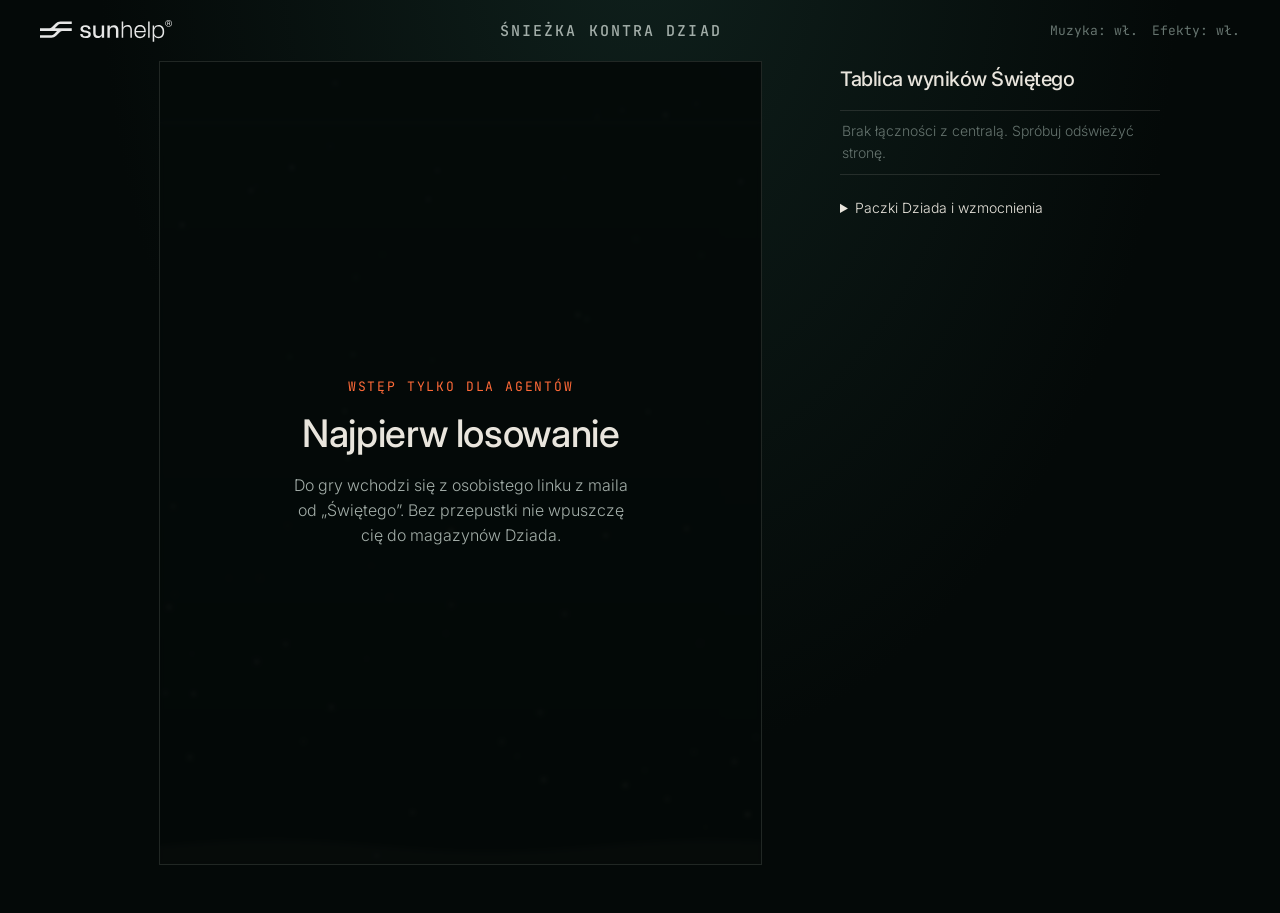
<file: gra.html>
<!doctype html>
<html lang="pl">
<head>
  <meta charset="utf-8">
  <meta name="viewport" content="width=device-width, initial-scale=1, viewport-fit=cover">
  <title>Śnieżka kontra Dziad · SunHelp</title>
  <meta name="theme-color" content="#040908">
  <meta name="robots" content="noindex">
  <link rel="icon" href="assets/sign-square-white.svg">
  <link rel="preconnect" href="https://fonts.googleapis.com">
  <link rel="preconnect" href="https://fonts.gstatic.com" crossorigin>
  <link href="https://fonts.googleapis.com/css2?family=Inter:wght@300;400;500&family=JetBrains+Mono:wght@400&display=swap" rel="stylesheet">
  <link rel="stylesheet" href="styles.css">
  <link rel="stylesheet" href="gra.css">
  <script src="config.js"></script>
</head>
<body class="gra">
  <header class="g-top">
    <a class="brand" id="back" href="./" aria-label="Wróć do misji"><img src="assets/logo-full-white.svg" alt="SunHelp"></a>
    <div class="g-title">Śnieżka kontra Dziad</div>
    <button class="g-sound" id="music" type="button" aria-pressed="true">Muzyka: <span>wł.</span></button>
    <button class="g-sound" id="sound" type="button" aria-pressed="true">Efekty: <span>wł.</span></button>
  </header>

  <main class="g-main">
    <section class="g-stage" aria-label="Gra">
      <div class="g-frame" id="frame">
        <canvas id="game" width="600" height="800" aria-label="Plansza gry"></canvas>
        <div class="g-over" id="over"></div>
      </div>
      <p class="g-guest" id="guest" hidden></p>
    </section>

    <aside class="g-side">
      <h2>Tablica wyników Świętego</h2>
      <p class="g-note" id="note"></p>
      <ol class="g-board" id="board"><li class="g-empty">Łączę z centralą…</li></ol>
      <details class="g-legend">
        <summary>Paczki Dziada i wzmocnienia</summary>
        <div id="legend"></div>
      </details>
    </aside>
  </main>

  <script type="module" src="gra.js"></script>
</body>
</html>
</file>
<file: styles.css>
/* Operacja: Tajny Mikołaj — ciemno, typografia zamiast ramek. */
@font-face { font-family: 'Sterling'; src: url('https://framerusercontent.com/assets/YCcRkp0VQHp4x70bRb9IDf6zSzs.woff2') format('woff2'); font-weight: 300; font-display: swap; }
@font-face { font-family: 'Sterling'; src: url('https://framerusercontent.com/assets/XSNR4xOj2wG0GPhxtBsLlCXgHE.woff2') format('woff2'); font-weight: 400; font-display: swap; }
@font-face { font-family: 'Sterling'; src: url('https://framerusercontent.com/assets/hUZeyuGKqVvgGfh1LkpBEQQBIU.woff2') format('woff2'); font-weight: 500 700; font-display: swap; }

:root {
  --ink: #040908;          /* tło */
  --ink-2: #08120f;
  --sheet: #0b1714;        /* „kartka” dossier */
  --green: #18332F;        /* SunHelp */
  --green-2: #334948;      /* SunHelp */
  --orange: #FF6A39;       /* SunHelp — lont, laser, jedyny mocny kolor */
  --cream: #E9E5DD;
  --text-2: #a3aea9;
  --muted: #66746f;
  --rule: rgba(233, 229, 221, .12);
  --serif-ish: 'Sterling', Inter, system-ui, sans-serif;
  --mono: 'JetBrains Mono', ui-monospace, Menlo, monospace;
  --ease: cubic-bezier(.2, .8, .2, 1);
  --lx: 50%; --ly: 40%;    /* pozycja latarki */
}
* { box-sizing: border-box; }
html, body { margin: 0; min-height: 100%; }
body {
  background: var(--ink);
  color: var(--cream);
  font: 300 17px/1.6 var(--serif-ish);
  -webkit-font-smoothing: antialiased;
  overflow-x: hidden;
}
button { font: inherit; color: inherit; }
::selection { background: var(--orange); color: var(--ink); }
.mono { font-family: var(--mono); }

/* ── tło ── */
#fx { position: fixed; inset: 0; width: 100%; height: 100%; z-index: 0; pointer-events: none; }
/* latarka: wszystko poza snopem tonie w ciemności */
.dark {
  position: fixed; inset: 0; z-index: 3; pointer-events: none;
  background: radial-gradient(circle 360px at var(--lx) var(--ly), rgba(4,9,8,0) 0%, rgba(4,9,8,.55) 55%, rgba(4,9,8,.9) 100%);
  transition: opacity 1.2s;
}
body:not(.torch) .dark { opacity: 0; }
@media (hover: none) { .dark { display: none; } }
.grain { position: fixed; inset: 0; z-index: 2; pointer-events: none; opacity: .06; mix-blend-mode: overlay;
  background-image: url("data:image/svg+xml,%3Csvg xmlns='http://www.w3.org/2000/svg' width='160' height='160'%3E%3Cfilter id='n'%3E%3CfeTurbulence baseFrequency='.8' numOctaves='3' stitchTiles='stitch'/%3E%3C/filter%3E%3Crect width='160' height='160' filter='url(%23n)'/%3E%3C/svg%3E"); }

/* lampki: małe, ciepłe, przygaszone */
.lights { position: fixed; top: 0; left: 0; right: 0; height: 34px; z-index: 4; pointer-events: none; opacity: .7; }
.lights svg { width: 100%; height: 100%; overflow: visible; }
.lights .bulb { animation: bulb 3.2s ease-in-out infinite; }
@keyframes bulb { 0%, 100% { opacity: .25; } 50% { opacity: .9; } }

/* ── nagłówek / stopka ── */
.top { position: relative; z-index: 5; display: flex; align-items: center; gap: 16px; padding: 30px clamp(16px, 5vw, 64px) 0; max-width: 1280px; margin: 0 auto; }
.brand img { height: 20px; display: block; opacity: .9; }
.sound { margin-left: auto; background: none; border: 0; padding: 4px 0; font-size: 13px; color: var(--muted); cursor: pointer; }
.sound:hover, .sound[aria-pressed="true"] { color: var(--cream); }
.foot { position: relative; z-index: 5; max-width: 1280px; margin: 0 auto; padding: 48px clamp(16px, 5vw, 64px) 28px; font-size: 13px; color: #3f4c48; }

main { position: relative; z-index: 4; max-width: 1280px; margin: 0 auto; padding: clamp(32px, 6vh, 80px) clamp(16px, 5vw, 64px) 0; min-height: calc(100vh - 150px); }

/* ── typografia ── */
h1, h2 { margin: 0; font-weight: 400; letter-spacing: -.025em; line-height: 1.02; }
h1 { font-size: clamp(42px, 6.4vw, 92px); }
h2 { font-size: clamp(32px, 4.4vw, 56px); }
p { margin: 0; }
.prose { text-wrap: pretty; color: var(--text-2); font-size: clamp(17px, 1.45vw, 20px); line-height: 1.65; max-width: 34em; }
.prose b, .prose strong { color: var(--cream); font-weight: 400; }
.num { font-variant-numeric: tabular-nums; color: var(--cream); }
.o { color: var(--orange); }
.small { font-size: 14px; color: var(--muted); }
.transmission { font: 13px/1.9 var(--mono); color: #5d7a72; min-height: 5.7em; }
.transmission .caret { display: inline-block; width: .55em; height: 1em; vertical-align: -.15em; background: var(--orange); margin-left: 2px; animation: caret 1s steps(2) infinite; }
@keyframes caret { 50% { opacity: 0; } }
.redacted { display: inline-block; background: #bdb8ae; color: transparent; border-radius: 1px; height: .95em; vertical-align: -.1em; user-select: none; }

/* przyciski: płaskie, bez poświaty */
.btn { display: inline-flex; align-items: center; gap: 14px; border: 0; border-radius: 2px; padding: 17px 26px; cursor: pointer;
  background: var(--orange); color: #140a05; font: 500 17px var(--serif-ish); letter-spacing: 0; transition: background .2s, transform .15s; }
.btn:hover { background: var(--cream); }
.btn:active { transform: translateY(1px); }
.btn[disabled] { opacity: .45; cursor: progress; }
.btn .arr { transition: transform .2s var(--ease); }
.btn:hover .arr { transform: translateX(4px); }
.btn.quiet { background: transparent; color: var(--cream); padding-left: 0; padding-right: 0; border-bottom: 1px solid var(--rule); border-radius: 0; }
.btn.quiet:hover { border-color: var(--cream); }
.link { background: none; border: 0; padding: 0; color: var(--muted); text-decoration: underline; text-decoration-color: var(--rule); text-underline-offset: 5px; cursor: pointer; font-size: 15px; }
.link:hover { color: var(--cream); text-decoration-color: var(--cream); }

/* wejścia */
.screen { animation: rise .9s var(--ease) both; }
@keyframes rise { from { opacity: 0; transform: translateY(10px); } }
.seq > * { animation: rise .9s var(--ease) both; }
.seq > *:nth-child(2) { animation-delay: .12s; } .seq > *:nth-child(3) { animation-delay: .24s; }
.seq > *:nth-child(4) { animation-delay: .36s; } .seq > *:nth-child(5) { animation-delay: .48s; } .seq > *:nth-child(6) { animation-delay: .6s; }

/* ════════ BOOT ════════ */
.boot { position: fixed; inset: 0; z-index: 50; background: #000; display: grid; place-items: center; transition: opacity 1s, visibility 1s; }
.boot.done { opacity: 0; visibility: hidden; }
.boot-inner { width: min(520px, 86vw); }
.boot-lines { font: 13px/1.9 var(--mono); color: #4f6d65; min-height: 7.6em; }
.boot-lines .ok { color: var(--cream); }
.fuse { position: relative; height: 1px; margin-top: 26px; background: repeating-linear-gradient(90deg, #4a3a2a 0 5px, transparent 5px 9px); }
.fuse-burnt { position: absolute; inset: 0 auto 0 0; width: 0; background: #000; }
.spark { position: absolute; top: 50%; left: 0; width: 6px; height: 6px; margin: -3px 0 0 -3px; border-radius: 50%; background: #fff7e8; box-shadow: 0 0 6px 2px #ffb070, 0 0 16px 5px rgba(255,106,57,.55); }
.spark::after { content: ''; position: absolute; inset: -6px; border-radius: 50%; background: radial-gradient(circle, rgba(255,170,90,.45), transparent 60%); animation: flick .11s infinite alternate; }
@keyframes flick { to { transform: scale(1.4); opacity: .5; } }
.flash { position: fixed; inset: 0; z-index: 60; background: #ffe9d6; pointer-events: none; opacity: 0; }
.flash.go { animation: flash 1s ease-out; }
@keyframes flash { 0% { opacity: .5; } 100% { opacity: 0; } }

/* ════════ REJESTRACJA ════════ */
.reg { max-width: 860px; }
.reg h1 { margin: 18px 0 26px; }
.reg .prose { margin-bottom: 18px; }
.sentence { margin: 40px 0 0; font-size: clamp(22px, 2.4vw, 30px); line-height: 2; color: var(--text-2); max-width: 26em; }
.sentence input {
  font: inherit; color: var(--cream); background: transparent; border: 0; border-bottom: 1px solid var(--green-2);
  padding: 0 2px 2px; outline: none; border-radius: 0; transition: border-color .25s;
  field-sizing: content; min-width: 3ch;
}
.sentence input::placeholder { color: #34423e; }
.sentence input:focus { border-color: var(--orange); }
.sentence .w-name { width: 6.2em; } .sentence .w-last { width: 8.4em; } .sentence .w-mail { width: 13.5em; }
@supports (field-sizing: content) { .sentence .w-name, .sentence .w-last, .sentence .w-mail { width: auto; } }
.form-foot { display: flex; align-items: center; gap: 28px; flex-wrap: wrap; margin-top: 26px; }
.err { min-height: 24px; margin-top: 10px; color: var(--orange); font-size: 15px; }
.err.shake { animation: shake .35s; }
@keyframes shake { 25%, 75% { transform: translateX(-5px); } 50% { transform: translateX(5px); } }

/* skaner */
.scanner { position: fixed; inset: 0; z-index: 40; display: grid; place-items: center; background: rgba(0,0,0,.92); animation: rise .3s both; }
.scanner-box { position: relative; width: 150px; height: 190px; margin: 0 auto; }
.scanner svg { width: 100%; height: 100%; }
.scanner .fp path { fill: none; stroke: #1c2f2a; stroke-width: 2.4; stroke-linecap: round; }
.scanner .fp-lit path { stroke: var(--orange); }
.scanner .fp-lit { clip-path: inset(100% 0 0 0); animation: fp-up 2.1s ease-in-out forwards; }
@keyframes fp-up { to { clip-path: inset(0 0 0 0); } }
.scanner .beam { position: absolute; left: -10%; right: -10%; height: 1px; bottom: 0; background: var(--orange); box-shadow: 0 0 10px 1px rgba(255,106,57,.8); animation: beam 2.1s ease-in-out forwards; }
@keyframes beam { to { bottom: 100%; } }
.scanner-txt { margin-top: 30px; text-align: center; font: 13px var(--mono); color: #5d7a72; }
.scanner .granted { font: 400 26px var(--serif-ish); color: var(--cream); }

/* ════════ W GRZE ════════ */
.ingame { max-width: 900px; }
.ingame .prose { margin-top: 26px; }
.codename-label { margin-top: 64px; font-size: 15px; color: var(--muted); }
.codename { font-size: clamp(40px, 6vw, 84px); line-height: 1; letter-spacing: -.03em; margin-top: 8px; color: var(--orange); }
.agentno { margin-top: 18px; font: 13px var(--mono); color: var(--muted); }

/* ════════ OCZEKIWANIE ════════ */
.wait { max-width: 860px; }
.wait .prose { margin-top: 26px; }
.wait .below { margin-top: 40px; }

/* ════════ MISJA ════════ */
.mission { max-width: 900px; }
.mission h1 { margin-top: 0; }
.mission .prose { margin-top: 28px; }
.hold-wrap { display: flex; align-items: center; gap: 28px; margin-top: 64px; flex-wrap: wrap; }
.hold { position: relative; width: 148px; height: 148px; border-radius: 50%; border: 1px solid var(--green-2); background: transparent; cursor: pointer; touch-action: none; user-select: none; -webkit-user-select: none; transition: border-color .3s, transform .2s; }
.hold:hover { border-color: var(--orange); }
.hold svg { position: absolute; inset: -1px; width: calc(100% + 2px); height: calc(100% + 2px); transform: rotate(-90deg); }
.hold circle.prog { fill: none; stroke: var(--orange); stroke-width: 2; stroke-dasharray: 625; stroke-dashoffset: 625; }
.hold .lbl { position: relative; font-size: 19px; }
.hold.holding { transform: scale(.97); }
.hold-hint { color: var(--muted); font-size: 15px; max-width: 16em; }

/* teatr losowania */
.theatre { position: fixed; inset: 0; z-index: 30; display: grid; place-items: center; background: #000; overflow: hidden; }
.lasers { position: absolute; inset: 0; pointer-events: none; }
.laser { position: absolute; left: -20%; right: -20%; height: 1px; background: linear-gradient(90deg, transparent, rgba(255,70,40,.9) 25%, #ffc2ad 50%, rgba(255,70,40,.9) 75%, transparent); box-shadow: 0 0 8px 1px rgba(255,80,40,.65); opacity: .75; }
.theatre-inner { position: relative; text-align: center; width: min(1000px, 92vw); }
.status { font: 13px var(--mono); color: #5d7a72; min-height: 1.6em; }
.reel { margin: 30px auto 0; min-height: 1.15em; font-size: clamp(40px, 8vw, 110px); line-height: 1.1; letter-spacing: -.03em; color: var(--cream); white-space: nowrap; }
.reel.blur { filter: blur(2px); opacity: .7; }
.reel.locked { color: var(--orange); }
.progress { margin: 40px auto 0; width: min(360px, 70%); height: 1px; background: rgba(255,255,255,.08); }
.progress i { display: block; height: 100%; width: 0; background: var(--orange); }

/* dossier */
.result { position: relative; max-width: 780px; }
.file { position: relative; background: var(--sheet); padding: clamp(28px, 5vw, 56px); border-top: 2px solid var(--orange); }
.file-meta { display: flex; justify-content: space-between; gap: 18px; font: 12px/1.7 var(--mono); color: var(--muted); flex-wrap: wrap; }
.file-label { margin-top: 44px; font-size: 15px; color: var(--muted); }
.file-name { font-size: clamp(48px, 8vw, 96px); line-height: .98; letter-spacing: -.03em; margin-top: 10px; }
.file-cn { margin-top: 16px; font-size: 18px; color: var(--orange); }
.file-orders { text-wrap: pretty; margin-top: 40px; padding-top: 26px; border-top: 1px solid var(--rule); color: var(--text-2); font-size: 18px; line-height: 1.65; max-width: 34em; }
.destruct { margin-top: 40px; display: flex; align-items: center; gap: 18px; font-size: 15px; color: var(--muted); }
.destruct .fuse { flex: 1; margin: 0; }
.destruct .sec { color: var(--cream); font-variant-numeric: tabular-nums; min-width: 2.2em; text-align: right; }

@property --burn { syntax: '<percentage>'; inherits: false; initial-value: 0%; }
.burning { animation: burn 2s ease-in forwards; -webkit-mask-image: radial-gradient(circle at 85% 92%, transparent var(--burn), #000 calc(var(--burn) + 3%)); mask-image: radial-gradient(circle at 85% 92%, transparent var(--burn), #000 calc(var(--burn) + 3%)); }
@keyframes burn { to { --burn: 170%; } }
.burn-edge { position: absolute; inset: 0; pointer-events: none; animation: burn 2s ease-in forwards;
  background: radial-gradient(circle at 85% 92%, transparent calc(var(--burn) - 1%), rgba(255,210,150,.9) var(--burn), rgba(255,106,57,.6) calc(var(--burn) + 1.5%), transparent calc(var(--burn) + 4%)); }

.sealed { max-width: 760px; }
.sealed .prose { margin: 24px 0 40px; }

/* modal */
.modal { position: fixed; inset: 0; z-index: 70; display: grid; place-items: center; background: rgba(0,0,0,.82); padding: 16px; }
.modal[hidden] { display: none; }
.modal-card { width: min(520px, 100%); padding: 40px; background: var(--sheet); border-top: 2px solid var(--orange); animation: rise .4s var(--ease) both; }
.modal-card h3 { margin: 0 0 12px; font-size: 32px; font-weight: 400; letter-spacing: -.02em; }
.modal-card p { color: var(--text-2); margin: 0 0 26px; }
.modal-card input { width: 100%; font: 300 20px var(--serif-ish); color: var(--cream); background: transparent; border: 0; border-bottom: 1px solid var(--green-2); padding: 6px 0; outline: none; border-radius: 0; }
.modal-card input:focus { border-color: var(--orange); }
.modal-card .actions { display: flex; gap: 22px; align-items: center; margin-top: 30px; }

@media (max-width: 640px) {
  .sentence { line-height: 1.9; }
  .sentence .w-mail { max-width: 100%; }
  .hold-wrap { flex-direction: column; align-items: flex-start; }
  .file-meta { flex-direction: column; }
}
@media (prefers-reduced-motion: reduce) {
  *, *::before, *::after { animation-duration: .01ms !important; animation-iteration-count: 1 !important; transition-duration: .01ms !important; }
}

/* znak SunHelp: cienka linia, wynurza się w snopie latarki */
.mark { position: fixed; z-index: 1; right: -16vw; top: 52%; width: min(58vw, 820px); transform: translateY(-50%); fill: none; stroke: #22332f; stroke-width: .12; opacity: 1; pointer-events: none; animation: rise 2s var(--ease) both .6s; }
@media (max-width: 900px) { .mark { display: none; } }

/* ════════ SKANER TWARZY ════════ */
.scanner-box.face { width: 200px; height: 240px; }
.face .outline path { fill: none; stroke: #2c4a43; stroke-width: 1.1; stroke-linecap: round; stroke-dasharray: 700; stroke-dashoffset: 700; animation: draw 1.6s ease-out forwards; }
.face .mesh line { stroke: rgba(255,106,57,.45); stroke-width: .5; opacity: 0; animation: pop .3s forwards; }
.face .pts circle { fill: var(--orange); opacity: 0; transform-box: fill-box; transform-origin: center; animation: dot .35s forwards; }
.face .frame path { fill: none; stroke: var(--cream); stroke-width: 1.2; opacity: .5; }
.face .beam { left: 0; right: 0; top: 0; bottom: auto; animation: face-beam 1.6s ease-in-out 2 alternate; }
.face.ok .outline path { stroke: var(--orange); transition: stroke .4s; }
.face.ok .frame path { stroke: var(--orange); opacity: 1; }
@keyframes draw { to { stroke-dashoffset: 0; } }
@keyframes pop { to { opacity: 1; } }
@keyframes dot { from { opacity: 0; transform: scale(3); } to { opacity: 1; transform: scale(1); } }
@keyframes face-beam { from { top: 0; } to { top: 100%; } }

/* ════════ DOSSIER: teczka z aktami ════════ */
.result { max-width: 820px; }
.folder { position: relative; margin-top: 26px; padding: 18px 14px 14px; background: #b8935a; border-radius: 3px 10px 6px 6px;
  box-shadow: 0 40px 80px -30px rgba(0,0,0,.9), inset 0 0 0 1px rgba(0,0,0,.15); transform: rotate(-.6deg); }
.folder::before { content: ''; position: absolute; inset: 0; border-radius: inherit; opacity: .35; mix-blend-mode: multiply; pointer-events: none;
  background-image: url("data:image/svg+xml,%3Csvg xmlns='http://www.w3.org/2000/svg' width='200' height='200'%3E%3Cfilter id='n'%3E%3CfeTurbulence baseFrequency='.65' numOctaves='3'/%3E%3C/filter%3E%3Crect width='200' height='200' filter='url(%23n)'/%3E%3C/svg%3E"); }
.folder-tab { position: absolute; top: -24px; left: 28px; padding: 5px 18px 6px; background: #b8935a; border-radius: 6px 6px 0 0;
  font: 700 13px 'Courier Prime', monospace; color: #3b2a12; letter-spacing: .06em; }
.paper { position: relative; background: #efe9dc; color: #1e1a14; padding: clamp(24px, 5vw, 52px) clamp(20px, 5vw, 56px) clamp(22px, 4vw, 40px);
  font: 400 16px/1.55 'Courier Prime', 'Courier New', monospace; transform: rotate(.9deg); box-shadow: 0 2px 0 #ddd5c4, 0 4px 0 #e6dfd0, 0 12px 26px -10px rgba(0,0,0,.5); }
.paper::before { content: ''; position: absolute; inset: 0; opacity: .28; mix-blend-mode: multiply; pointer-events: none;
  background-image: url("data:image/svg+xml,%3Csvg xmlns='http://www.w3.org/2000/svg' width='240' height='240'%3E%3Cfilter id='n'%3E%3CfeTurbulence baseFrequency='.9' numOctaves='2'/%3E%3CfeColorMatrix values='0 0 0 0 .5 0 0 0 0 .45 0 0 0 0 .35 0 0 0 .6 0'/%3E%3C/filter%3E%3Crect width='240' height='240' filter='url(%23n)'/%3E%3C/svg%3E"); }
.clip { position: absolute; top: -26px; left: clamp(30px, 22%, 160px); width: 22px; height: 70px; fill: none; stroke: #8e9496; stroke-width: 2.6; stroke-linecap: round; filter: drop-shadow(1px 2px 1px rgba(0,0,0,.35)); }
.d-head { display: flex; justify-content: space-between; align-items: flex-start; gap: 20px; padding-bottom: 18px; border-bottom: 2px solid #1e1a14; }
.d-org { font-size: 12px; letter-spacing: .04em; text-transform: uppercase; }
.d-title { font: 700 clamp(22px, 3.2vw, 30px)/1.1 'Courier Prime', monospace; margin-top: 6px; text-transform: uppercase; letter-spacing: .03em; }
.d-stamp { flex: none; font: 700 18px 'Courier Prime', monospace; text-transform: uppercase; letter-spacing: .12em; color: #d4502a; border: 3px solid #d4502a; padding: 6px 12px;
  transform: rotate(-9deg); opacity: .85; margin-top: 4px; animation: slam .45s cubic-bezier(.3,1.6,.5,1) .5s both;
  -webkit-mask-image: url("data:image/svg+xml,%3Csvg xmlns='http://www.w3.org/2000/svg' width='120' height='60'%3E%3Cfilter id='n'%3E%3CfeTurbulence baseFrequency='.8' numOctaves='2'/%3E%3CfeColorMatrix values='0 0 0 0 1 0 0 0 0 1 0 0 0 0 1 0 0 0 -1.8 1.45'/%3E%3C/filter%3E%3Crect width='120' height='60' filter='url(%23n)'/%3E%3C/svg%3E");
  mask-image: url("data:image/svg+xml,%3Csvg xmlns='http://www.w3.org/2000/svg' width='120' height='60'%3E%3Cfilter id='n'%3E%3CfeTurbulence baseFrequency='.8' numOctaves='2'/%3E%3CfeColorMatrix values='0 0 0 0 1 0 0 0 0 1 0 0 0 0 1 0 0 0 -1.8 1.45'/%3E%3C/filter%3E%3Crect width='120' height='60' filter='url(%23n)'/%3E%3C/svg%3E"); }
@keyframes slam { from { transform: rotate(-9deg) scale(2.4); opacity: 0; } }
.d-body { display: grid; grid-template-columns: 150px 1fr; gap: 28px; margin-top: 26px; }
.d-photo { position: relative; width: 150px; height: 186px; background: #c9c3b6; border: 6px solid #fbf8f1; box-shadow: 0 3px 8px rgba(0,0,0,.25); transform: rotate(-2deg);
  display: grid; place-items: center; text-align: center; overflow: hidden; }
.d-photo b { font: 700 52px 'Courier Prime', monospace; color: #6f685c; }
.d-photo span { position: absolute; bottom: 8px; left: 0; right: 0; font-size: 10px; line-height: 1.2; text-transform: uppercase; color: #7c7568; letter-spacing: .06em; }
.d-row { display: grid; grid-template-columns: 11.5em 1fr; gap: 12px; padding: 7px 0; border-bottom: 1px dotted #9d9583; align-items: baseline; }
.d-k { font-size: 12px; text-transform: uppercase; letter-spacing: .06em; color: #6a6253; }
.d-v { font-size: 16px; }
.d-v.big { font: 700 clamp(22px, 3.4vw, 32px)/1.1 'Courier Prime', monospace; letter-spacing: .02em; }
.d-red { display: inline-block; height: .95em; background: #1e1a14; vertical-align: -.1em; }
.d-orders { margin-top: 26px; }
.d-orders p { margin: 6px 0 0; max-width: 46em; }
.d-orders b { font-weight: 700; }
.d-foot { display: flex; align-items: center; gap: 16px; margin-top: 30px; padding-top: 16px; border-top: 1px solid #b7ae9b; font-size: 13px; color: #6a6253; }
.d-foot .fuse { flex: 1; margin: 0; background: repeating-linear-gradient(90deg, #7a5a33 0 5px, transparent 5px 9px); }
.d-foot .fuse-burnt { background: #efe9dc; }
.d-foot .sec { color: #1e1a14; font-weight: 700; min-width: 2.4em; text-align: right; }
.folder.burning { animation: burn 2s ease-in forwards; }
@media (max-width: 640px) {
  .d-body { grid-template-columns: 1fr; }
  .d-photo { width: 120px; height: 150px; }
  .d-row { grid-template-columns: 1fr; gap: 2px; }
  .d-head { flex-direction: column; }
  .folder, .paper { transform: none; }
}

.gate .btn { margin-top: 34px; }
</file>
<file: gra.css>
/* Śnieżka kontra Dziad — strona gry. Kolory i czcionki z styles.css. */
body.gra { overflow-x: hidden; min-height: 100dvh; background: radial-gradient(ellipse at 50% -10%, #0f201c 0%, var(--ink) 60%); }
.g-top { position: relative; z-index: 5; display: flex; align-items: center; gap: 18px; padding: 16px clamp(16px, 4vw, 40px); }
.g-top .brand img { height: 22px; display: block; }
.g-title { flex: 1; font: 500 15px var(--mono); letter-spacing: .14em; text-transform: uppercase; color: var(--text-2); text-align: center; }
.g-sound { background: none; border: 0; color: var(--muted); font: 400 13px var(--mono); cursor: pointer; padding: 6px 0; }
.g-sound:hover { color: var(--cream); }

.g-main { position: relative; z-index: 4; display: grid; grid-template-columns: minmax(0, 1fr) 320px; gap: clamp(20px, 3vw, 44px);
  max-width: 1120px; margin: 0 auto; padding: 0 clamp(16px, 4vw, 40px) 48px; align-items: start; }
@media (max-width: 880px) { .g-main { grid-template-columns: 1fr; } }

.g-stage { display: flex; flex-direction: column; align-items: center; }
.g-frame { position: relative; width: min(100%, calc((100dvh - 96px) * .75)); aspect-ratio: 3 / 4; border: 1px solid var(--rule); background: #050c0a; }
@media (max-width: 880px) { .g-frame { width: min(100%, calc((100dvh - 80px) * .75)); } }
#game { display: block; width: 100%; height: 100%; touch-action: none; }
.g-guest { max-width: 560px; margin: 14px 0 0; color: var(--text-2); font-size: 14px; line-height: 1.5; text-align: center; }

.g-over { position: absolute; inset: 0; display: flex; flex-direction: column; align-items: center; justify-content: center; gap: 18px;
  padding: 32px; text-align: center; background: rgba(4, 9, 8, .82); backdrop-filter: blur(2px); }
.g-over[hidden] { display: none; }
.g-over h1 { margin: 0; font: 500 clamp(26px, 5vw, 38px)/1.1 var(--serif-ish); letter-spacing: -.01em; }
.g-over p { margin: 0; max-width: 34ch; color: var(--text-2); font-size: 16px; line-height: 1.55; }
.g-over .big { font: 500 clamp(40px, 9vw, 64px)/1 var(--serif-ish); color: var(--cream); font-variant-numeric: tabular-nums; }
.g-over .rank { font: 400 13px var(--mono); letter-spacing: .14em; text-transform: uppercase; color: var(--orange); }
.g-over .small { font-size: 14px; color: var(--muted); }
.g-over .kbd { font: 400 12px var(--mono); color: var(--muted); letter-spacing: .06em; }

.g-side h2 { margin: 6px 0 6px; font: 500 20px/1.25 var(--serif-ish); }
.g-note { margin: 0 0 18px; color: var(--text-2); font-size: 14px; line-height: 1.5; }
.g-board { list-style: none; margin: 0; padding: 0; border-top: 1px solid var(--rule); }
.g-board li { display: grid; grid-template-columns: 34px 1fr auto; gap: 10px; align-items: baseline; padding: 9px 2px; border-bottom: 1px solid var(--rule); font-size: 15px; }
.g-board .pl { font: 400 13px var(--mono); color: var(--muted); }
.g-board .sc { font: 400 14px var(--mono); font-variant-numeric: tabular-nums; }
.g-board li:nth-child(1) .pl { color: var(--orange); }
.g-board li.me { background: rgba(255, 106, 57, .08); }
.g-board li.me .nm::after { content: '  ty'; font: 400 11px var(--mono); color: var(--orange); letter-spacing: .1em; }
.g-board .g-empty { display: block; color: var(--muted); font-size: 14px; }
.g-legend { margin-top: 22px; color: var(--text-2); font-size: 14px; }
.g-legend summary { cursor: pointer; color: var(--cream); }
.g-legend .row { display: flex; gap: 12px; align-items: center; margin: 10px 0; }
.g-legend canvas { flex: none; width: 46px; height: 22px; }
.g-legend b { font-weight: 500; color: var(--cream); }
.g-sound { white-space: nowrap; }
.g-top .g-sound + .g-sound { margin-left: -4px; }
@media (max-width: 560px) { .g-title { display: none; } .g-top { justify-content: space-between; } }
.g-over .lead { color: var(--cream); border-left: 2px solid var(--orange); padding: 2px 0 2px 12px; text-align: left; }
.g-over .lead b { font-weight: 500; color: var(--orange); }
</file>
